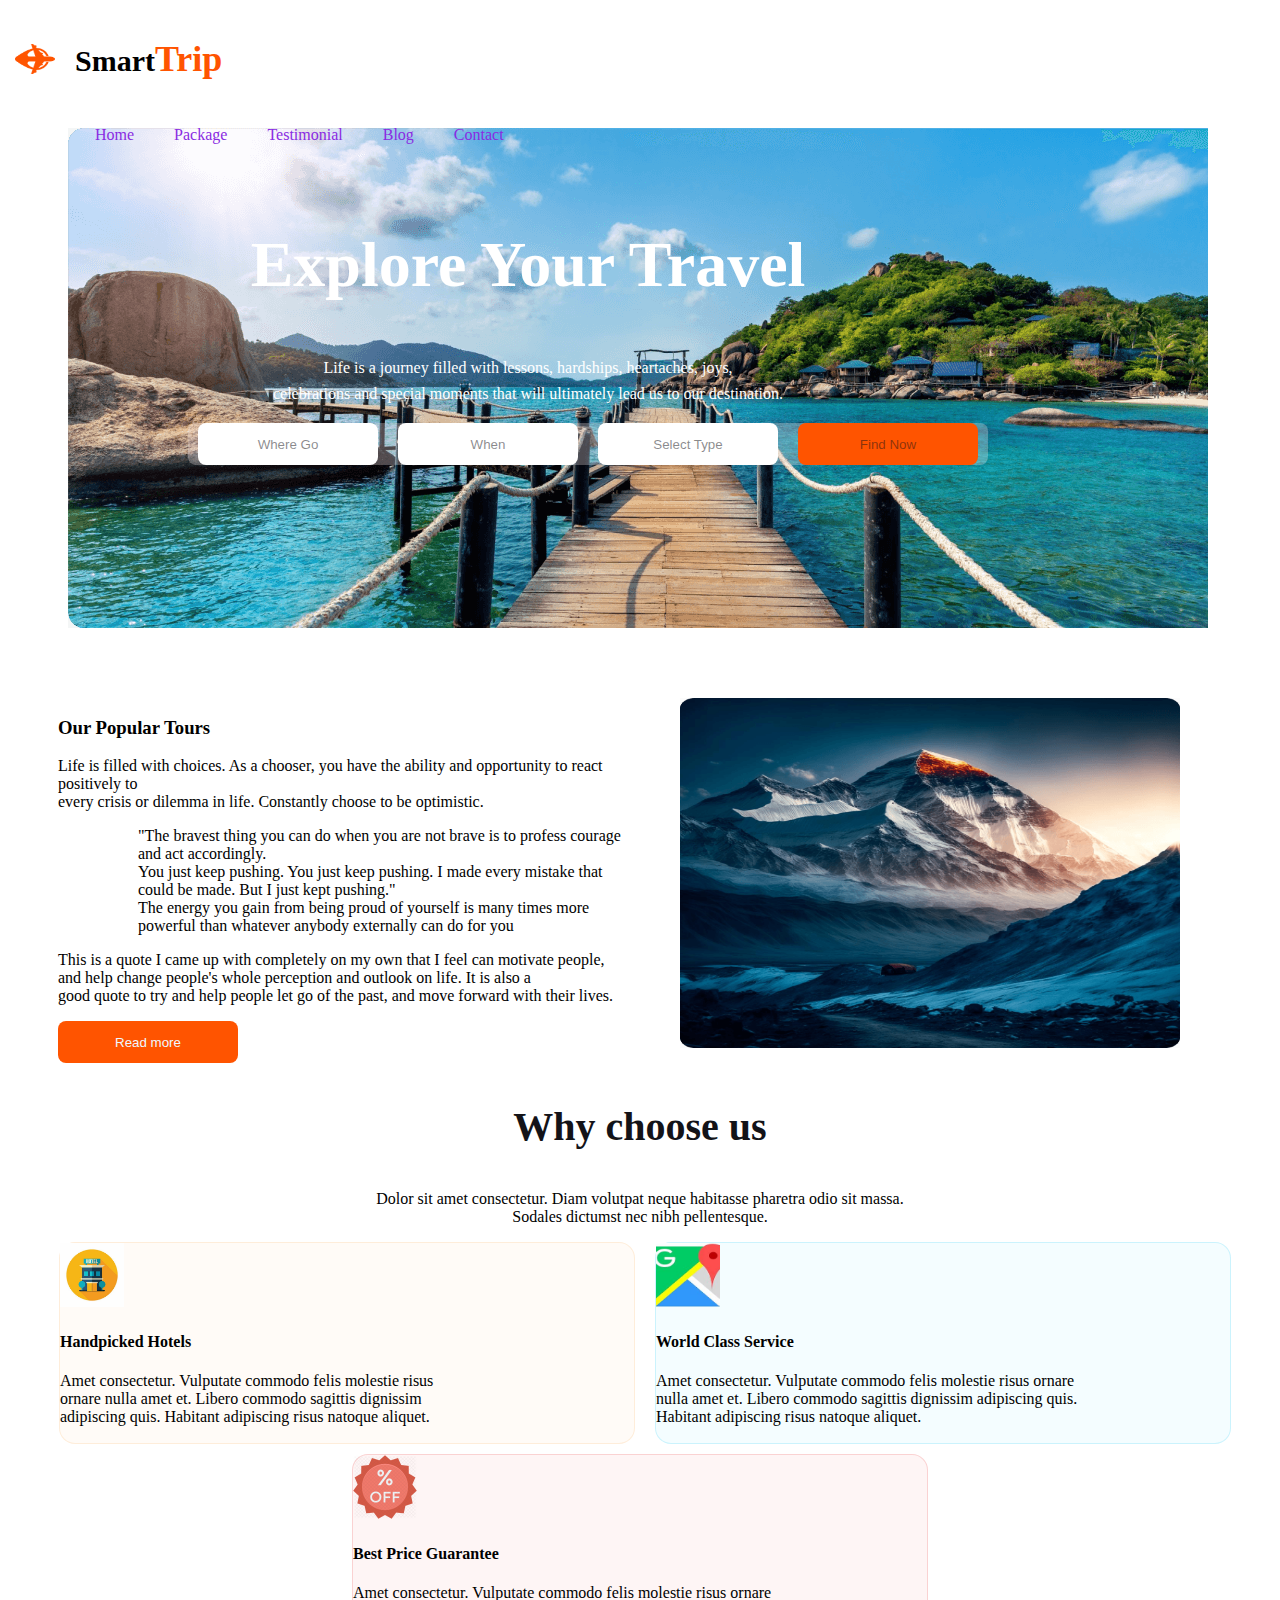
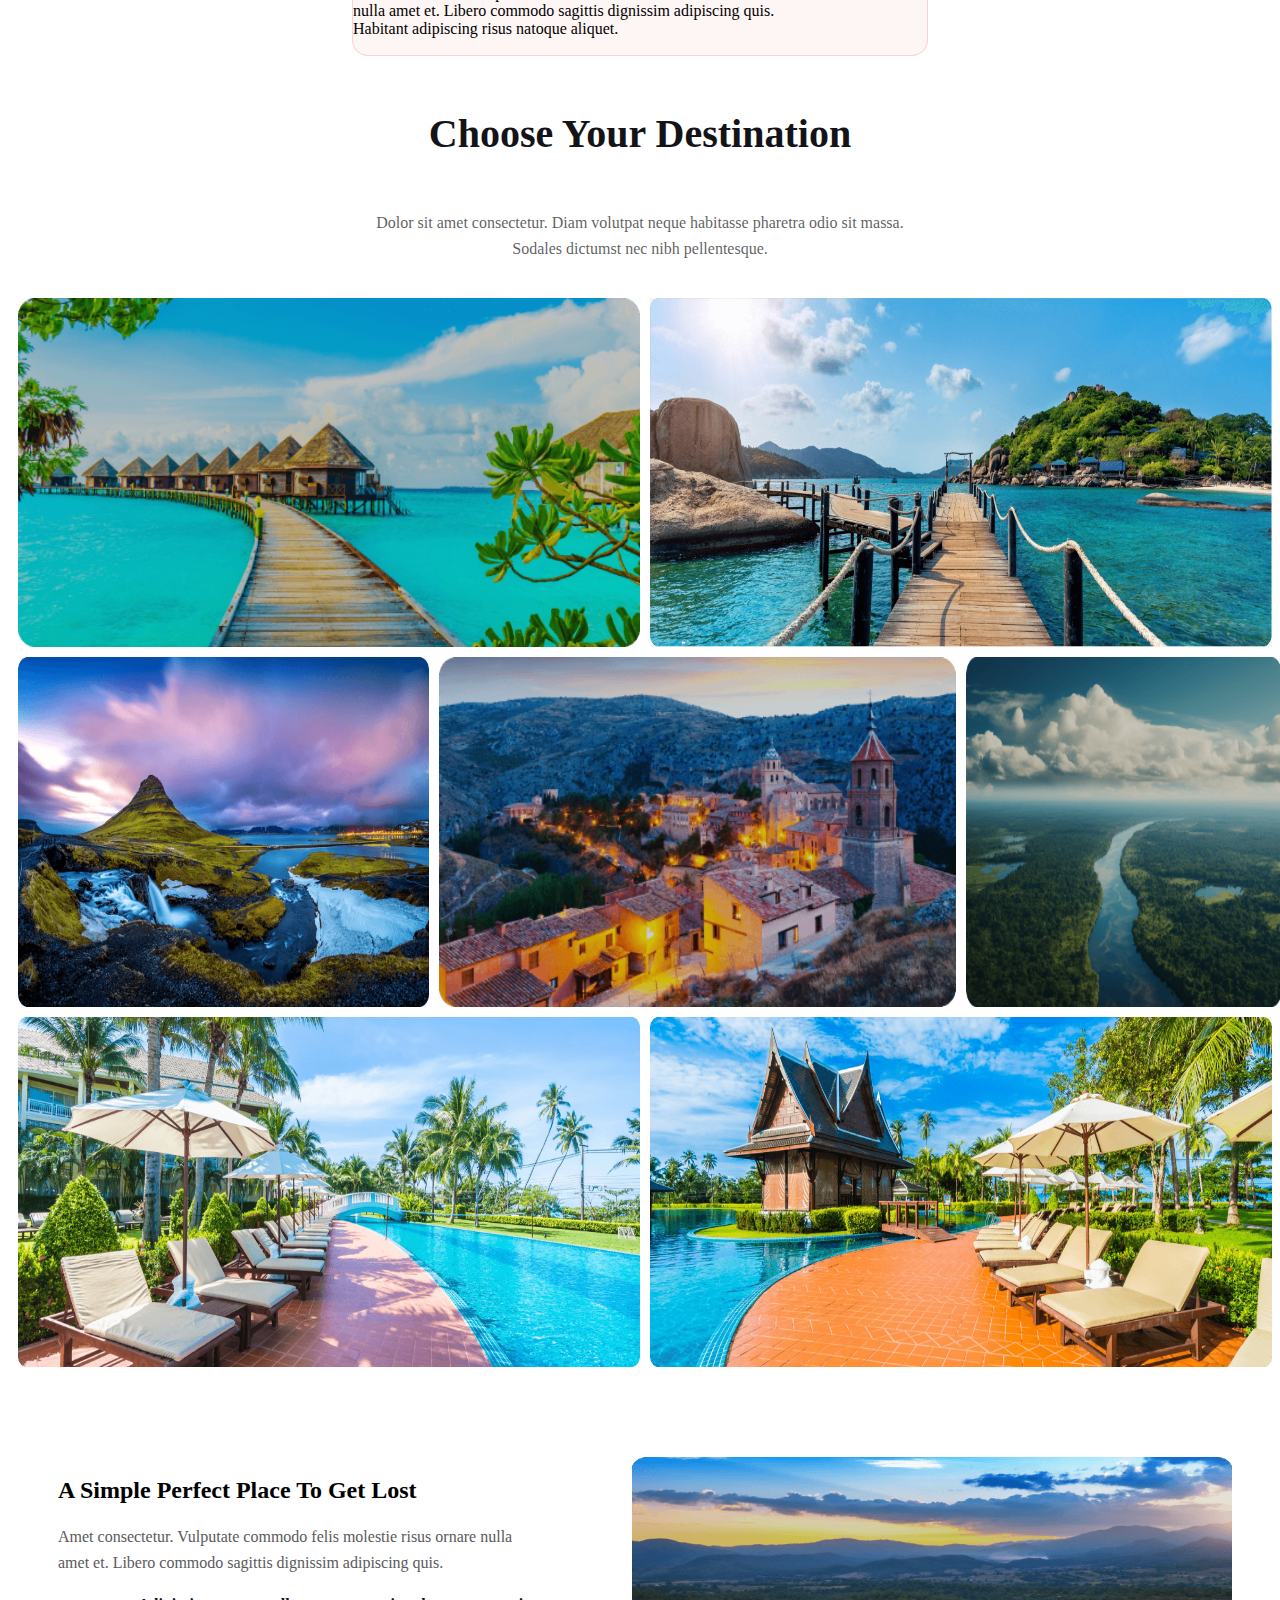
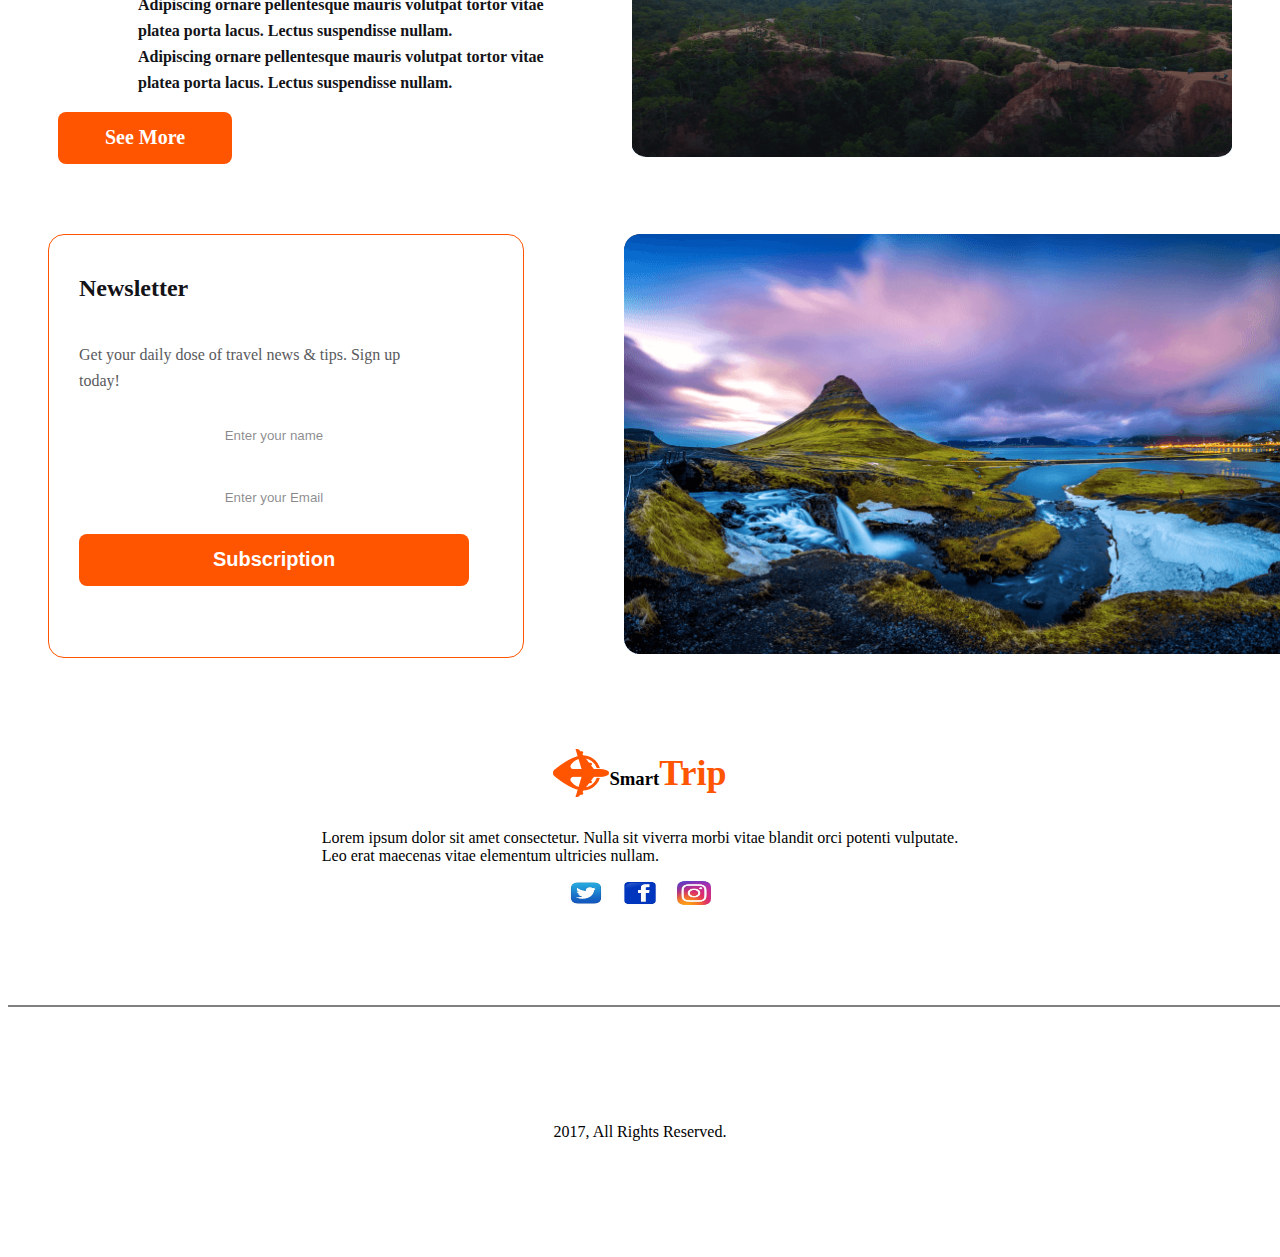
<file: journey.html>
<!DOCTYPE html>
<html lang="en">
<head>
    <meta charset="UTF-8">
    <meta name="viewport" content="width=device-width, initial-scale=1.0">
    <title>Safe and Smart Trip</title>
    <link rel="stylesheet" href="journey/style.css">
    <link rel="stylesheet" href="https://stackpath.bootstrapcdn.com/font-awesome/4.7.0/css/font-awesome.min.css">
    
</head>
<body>
    <header>
        <nav>
            <div class="logo-header">
            <img src="Images/Group 40071 (2).png" class="logo-image" alt="">
            <h3 class="header-focus">Smart<span class="text-color">Trip</span> </h3>
            </div>
            
            
            <ul class="nav-section">
                <li><a href="">Home</a></li>
                <li><a href="">Package</a></li>
                <li><a href="">Testimonial</a></li>
                <li><a href="">Blog</a></li>
                <li><a href="">Contact</a></li>
                
            </ul>
        </nav>
    </header>
    <main>
        <section>
            <div class="back-image">
                <div class="image-backpart">
                    <h2 class="txt-travel">Explore Your Travel</h2>
                <p class="sub-travel">Life is a journey filled with lessons, hardships, heartaches, joys,<br> 
                    celebrations and special moments that will ultimately lead us to our destination.</p>
                    <div class="btn">
                        <button>Where Go</button>
                        <button>When</button>
                        <button>Select Type</button>
                        <button class="submit">Find Now</button>
                    </div>
                        
                </div>
                
                    
            </div>
           
        </section>
        <section class="text-section">
            <div class="text">
                <h3> Our Popular Tours</h3>
                <p>Life is filled with choices. As a chooser, you have the ability and opportunity to react
                     positively to<br>
                     every crisis or dilemma in life. 
                    Constantly choose to be optimistic.</p>
                <ul>
                    <li>"The bravest thing you can do when you are not brave is to profess courage and act accordingly.</li>
                    <li>You just keep pushing. You just keep pushing. I made every mistake that could be made. But I just kept
                         pushing."</li>
                    <li>The energy you gain from being proud of yourself is many times more powerful than whatever anybody
                         externally can do for you</li>

                </ul>
                <p>This is a quote I came up with completely on my own that I feel can motivate people,<br> 
                    and help change people's whole perception and outlook on life. It is also a <br>good quote to try and help
                     people let go of the past,
                     and move forward with their lives.</p>
                     <button class="btn-middle">Read more</button>
            </div>
            <div>
                <img src="Images/Rectangle 4.png" class="text-image" alt="">
            </div>
        </section>
        <section>
            <div class="text-choice">
                <h3 class="text-size">Why choose us</h3>
                <p>Dolor sit amet consectetur. Diam volutpat neque habitasse pharetra odio sit massa.<br>
                     Sodales dictumst nec nibh pellentesque.</p>
            </div>
        
            <div class="card-section">
                <div class="card-hotel">
                    <img src="Images/hotel.jpg" class="hotel-image" alt=""> 
                    <h4>Handpicked Hotels</h4>
                    <p>Amet consectetur. Vulputate commodo felis molestie risus <br> ornare nulla amet et.
                         Libero commodo sagittis dignissim<br> adipiscing quis. 
                        Habitant adipiscing risus natoque aliquet. </p>
                </div>
                <div class="card-location">
                    <img src="Images/location.jpg"  class="location-image" alt="">
                    <h4>World Class Service</h4>
                    <p>Amet consectetur. Vulputate commodo felis molestie risus  ornare<br> nulla amet et. 
                        Libero commodo sagittis dignissim adipiscing quis.<br> Habitant adipiscing risus natoque aliquet. </p>
                </div>
            </div>
            <div class="card-discount">
                <img src="Images/discount.png" class="discount-image" alt="">
                <h4>Best Price Guarantee</h4>
                <p>Amet consectetur. Vulputate commodo felis molestie risus  ornare<br>
                     nulla amet et. Libero commodo sagittis dignissim adipiscing quis.<br>
                     Habitant adipiscing risus natoque aliquet. </p>
            </div>
        </section>
       
        <div class="text-head">
            <h4 class="text-design">Choose Your Destination</h4>
            <p class="sub-text">Dolor sit amet consectetur. Diam volutpat neque habitasse pharetra odio sit massa. <br>
                Sodales dictumst nec nibh pellentesque.</p>
        <section class="image-section">
            
            </div>
            <div class="image-container">
                <div class="image-1">
                    <img src="Images/Rectangle 5.png" alt="">
                </div>
                <div class="image-2">
                    <img src="Images/Group 13 .png" alt="">
                </div>
                <div class="image-3">
                    <img src="Images/Rectangle 8 (1).png" alt="">
                </div>
                <div class="image-4">
                    <img src="Images/Rectangle 7.png" alt="">
                </div>
                <div class="image-5">
                    <img src="Images/Rectangle 11.png" alt="">
                </div>
                <div class="image-6">
                    <img src="Images/Group 39.png" alt="">
                </div>
                <div class="image-7">
                    <img src="Images/Group 40.png" alt="">
                </div>
                   
            </div>
        </section>
        <section>
            <div class="upfooter-section">
                <div class="left-text">
                    <h2 class="txt-head">A Simple Perfect Place To Get Lost</h2>
                    <p class="txt-para">Amet consectetur. Vulputate commodo felis molestie risus  ornare nulla <br>amet et.
                         Libero commodo sagittis dignissim adipiscing quis. </p>
                         <ul class="txt-list">
                            <li>Adipiscing ornare pellentesque mauris volutpat tortor vitae <br>platea porta lacus. 
                                Lectus suspendisse nullam.</li>
                            <li>Adipiscing ornare pellentesque mauris volutpat tortor vitae<br>
                                 platea porta lacus. Lectus suspendisse nullam.</li>
                         </ul>
                         <button class="btn-text"><span class="txt-deg">See More</span> </button>
    
                </div>
                <div class="right-image">
                    <img src="Images/Group 40089.png" alt="">
                </div>
            </div>
            
        </section>
        <section class="lower-section">
            <div class="news-section">
                <h5 class="news-head">Newsletter</h5>
                <p class="news-para">Get your daily dose of travel news & tips. Sign up today!</p>
        
                    <button class="btn-1">Enter your name</button>
                    <button class="btn-2">Enter your Email</button>
                    <button class="btn-3">Subscription</button>
            </div>
            <div>
                <img src="Images/Rectangle 8 (1).png" class="news-image" alt="">
            </div>
                
        </section>
    </main>
    <footer>
        <div>
               <div class="logo-footer">
                <img src="Images/Group 40071 (2).png" class="footer-image" alt="">
                <h3 class="footer-focus">Smart<span class="text-color">Trip</span> </h3>
                </div>
                <div class="footer-text">
                <p>Lorem ipsum dolor sit amet consectetur. Nulla sit viverra morbi vitae blandit orci potenti vulputate. 
                    <br>Leo erat maecenas vitae elementum ultricies nullam. </p>
                </div>
                <div class="footer-icon">
                    <img src="Images/tweter.jpg" class="icon-image3" alt="">
                    <img src="Images/facebook.jpg" class="icon-image3" alt="">
                    <img src="Images/instagram.jpg" class="icon-image3" alt="">
                </div>
                <div class="footer-endline"> </div>
                <div class="authentication">
                    <p>2017, All Rights Reserved.</p>
                </div>
        </div>
    </footer>
    
</body>
</html>
</file>
<file: journey/style.css>
header{
    width:1250px;
    height: 80px;
    margin: 0 auto;
}
.nav-reper{
    width: 100%;
    display: flex;
    justify-content: space-between;
    align-items: center;
}

nav{
    width:100%;
    
}

.nav-section{
    display: flex;
}
ul li{
    list-style: none;
    padding-left: 40px;
    
  
    
}
ul a{
    text-decoration: none;
    color: blueviolet;
}
.header-focus{
    font-size: 30px;
    font-weight: 700;
    margin-left: 10px;
    padding-left: 10px;
}
.logo-header{
    display: flex;
    align-items: center;



}
.logo-image{
    width: 40px;
    height: 30px;
    margin-right: 0px;
    padding-right: 0px;
}
.text-color{
    color: #FF5400;
    font-size: 36px;
    font-style: normal;
    font-weight: 800;
    line-height: normal;
}
.nav-section{
    margin-right: 50px;
    padding-right: 50px;
}

.header-icon{
    display: flex;

}

/* banner section start*/

.back-image{
    display: flex;
    background-image: url(../Images/Group\ 13\ .png);
    background-repeat: no-repeat;
    width: 1140px;
    height: 500px;
    text-align: center;
    margin-top: 40px;
    margin-left: 60px;
    
}
.image-backpart{
    justify-content: center;
    align-items: center;
}

.txt-resize{
    display: flex;
    flex-direction: column;
    justify-content: center;
    align-items: center;
}

.btn{
    /*display: inline-flex;
    padding: 16px;
    align-items: center;
    gap: 24px; */
   display: flex;
   justify-content: space-around;
   align-items: center; 
   width: 800px;
   margin-left: 120px;
   border-radius: 8px;
   background: rgba(245, 232, 232, 0.3);

}
button{
    justify-content: space-around;
    align-items: center;
    width: 180px;
    height: 42px;
    flex-shrink: 0;
    margin-left: 0px;
    border-radius: 8px;
    border: none;
    color: rgba(19, 19, 24, 0.50);
    background: #FFF;
}
.submit{
    background: #FF5400;
}

.txt-travel{
    justify-content: center;
    align-items: center;
    color: #FFF;
    font-family: Mulish;
    font-size: 64px;
    font-style: normal;
   font-weight: 800;
   line-height: normal;
   margin-top: 100px;
}

.sub-travel{
    color: #FFF;
    text-align: center;
    font-size: 16px;
    font-style: normal;
    font-weight: 400;
    line-height: 26px; 
}



.text-section{
    display: flex;
    margin-left: 50px;
    margin-right: 50px;
    margin-top: 70px;
}
.text-image{
    width: 500px;
    height: 350px;
}
.text{
    width: 50%;
    margin-right: 40px;
    
}
.btn-middle{
    border-radius: 8px;
    background: #FF5400;
    color: aliceblue;
}
.text-choice{
    text-align: center;
}
.text-size{
    color: #131318;
    text-align: center;
    font-family: Mulish;
    font-size: 40px;
    font-style: normal;
    font-weight: 800;
    line-height: normal;
}
.card-section{
    display: flex;
    justify-content: center;
    align-items: center;
    margin-left: 20px;
    margin-right: 10px;
    gap: 10px;
}

.card-hotel{
    width: 574px;
    height: 200px;
    border-radius: 16px;
    border: 1px solid rgba(251, 181, 99, 0.20);
    background: rgba(251, 181, 99, 0.05);
    margin-right: 10px;
    margin-bottom: 10px;
}
.card-location{
    width: 574px;
    height: 200px;
    border-radius: 16px;
    border: 1px solid rgba(41, 206, 246, 0.20);
    background: rgba(41, 206, 246, 0.05);
    margin-bottom: 10px;
}
.hotel-image{
    width: 64px;
    height: 64px;
}
.location-image{
    width: 64px;
    height: 64px; 
}
.card-discount{
   
    width: 574px;
    height: 200px;
    border-radius: 16px;
    border: 1px solid rgba(233, 68, 68, 0.20);
    background: rgba(233, 68, 68, 0.05);
    margin: 0 auto;
}
.discount-image{
    width: 64px;
    height: 64px;
}

.text-head{
    text-align: center;
}
.text-design{
    color: #131318;
    text-align: center;
    font-family: Mulish;
    font-size: 40px;
    font-style: normal;
    font-weight: 800;
    line-height: normal;
}
.sub-text{
    color: rgba(19, 19, 24, 0.70);
    text-align: center;
    font-family: Mulish;
    font-size: 16px;
    font-style: normal;
    font-weight: 400;
    line-height: 26px;
}
.image-section{
    
    width:80%;
    margin: 0 auto;
    padding: 5px;
    display: flex;
    justify-content: space-between;
}
.image-container{
    width: 100%;
    display: grid;
    grid-template-columns: repeat(12, 1fr);
    grid-template-rows: repeat(3, 1fr);
    gap: 10px;
}

.image-1{
    position: relative;
    grid-column: 1/span 6;
    grid-row: 1/span 1;
}
.image-2{
    position: relative;
    grid-column: 7/span 6;
}
.image-3{
    position: relative;
    grid-column: 1/span 4;
}
.image-4{
    position: relative;
    grid-column: 5/span 5;
}
.image-5{
    position: relative;
    grid-column: 10/span 4;
}
.image-6{
    position: relative;
    grid-column: 1/span 6;
}
.image-7{
    position: relative;
    grid-column: 7/span 6;
}
.image-container img{
    width: 100%;
    height: 100%;
    padding: 10px;
}

.place-name{
    position: absolute;
    top: 50%;
    left: 50%;
    color: #FFF;
    text-align: center;
    font-family: Mulish;
    font-size: 28px;
    font-style: normal;
    font-weight: 800;
    line-height: normal;
   /* transform: translate(-50%, -50%);*/
}


.upfooter-section{
    width:100%;
    display: flex;
    margin-top: 100px;
    
}
.left-text{
    width: 50%;
    margin-left: 50px;

}

.text-head{
    color: #131318;
    font-size: 40px;
    font-style: normal;
    font-weight: 800;
    line-height: 60px;
}
.txt-para{
    color: #5A5A5D;
    font-size: 16px;
    font-style: normal;
    font-weight: 400;
    line-height: 26px;
}

.txt-list{
    color: #131318;
    font-size: 16px;
    font-style: normal;
    font-weight: 700;
    line-height: 26px;
}

.btn-text{
    width: 174px;
    height: 52px;
    flex-shrink: 0;
    border-radius: 8px;
    background: #FF5400;
}

.txt-deg{
    color: #FFF;
    text-align: center;
    font-family: Mulish;
    font-size: 20px;
    font-style: normal;
    font-weight: 800;
    line-height: normal;
}
  .right-image{
    width:50%;
    margin-right: 40px;
  }
  .upfooter-section img{
    width: 600px;
    height: 300px;
  }

.lower-section{
    width: 1250px;
    height: 350px;
    display: flex;
    margin-top: 70px;
    margin-left: 40px;
}

.news-section{
    width: 474px;
    height: 422px;
    flex-shrink: 0;
    border: 1px solid #FF5400;
    border-radius: 16px;
}

.news-head{
    color: #131318;
    font-size: 24px;
    font-style: normal;
    font-weight: 800;
    line-height: normal;
    margin-left: 30px;
}

.news-para{
    width: 350px;
    color: #5A5A5D;
    font-family: Mulish;
    font-size: 16px;
    font-style: normal;
    font-weight: 400;
    line-height: 26px; 
    margin-left: 30px;
}

.btn-1{
    width: 390px;
    height: 52px;
    margin-bottom: 10px;
    margin-left: 30px;
}
.btn-2{
    width: 390px;
    height: 52px;
    margin-bottom: 10px;
    margin-left: 30px;
}

.btn-3{
    width: 390px;
    height: 52px;
    border-radius: 8px;
    background: #FF5400;
    color: #FFF;
    text-align: center;
    font-size: 20px;
    font-style: normal;
    font-weight: 800;
    line-height: normal;
    margin-left: 30px;
}

.news-image{
    width: 670px;
    margin-left: 100px;
}

.offer{
    width: 300px;
    height: 120px;
    flex-shrink: 0;
    border-radius: 16px;
    background: #FF5400;
    position: relative;
    transform: rotate(-35deg);
    bottom: 200px;
    margin-left: 450px;
}

.offer-para{
    color: #FFF;
    text-align: center;
    font-family: Mulish;
    font-size: 14px;
    font-style: normal;
    font-weight: 400;
    line-height: normal;
}

.offer-add{
    color: #FFF;
    font-family: Mulish;
    font-size: 25px;
    font-style: normal;
    font-weight: 800;
    line-height: normal;
}

.logo-footer{
    display: flex;
    justify-content: center;
    align-items: center;
    margin-top: 150px;
}
.footer-text{
    display: flex;
    justify-content: center;
}

.footer-icon{
    display: flex;
    justify-content: center;
    gap: 20px;
}

.icon-image3{
    width: 34px;
    height: 24px;
}

.footer-endline{
    width: 1320px;
    border: 1px solid gray;
    margin-top: 100px;
    margin-bottom: 100px;
}

.authentication{
    display: flex;
    justify-content: center;
    margin-bottom: 100px;
}
/* Responsi
  
/* Responsi
/* Responsive style for header*/

@media screen and (max-width:576px) {
    .nav{
     display: none; 
     .header-focus{
     margin-left: 40px;  
     } 
 }
}
</file>
